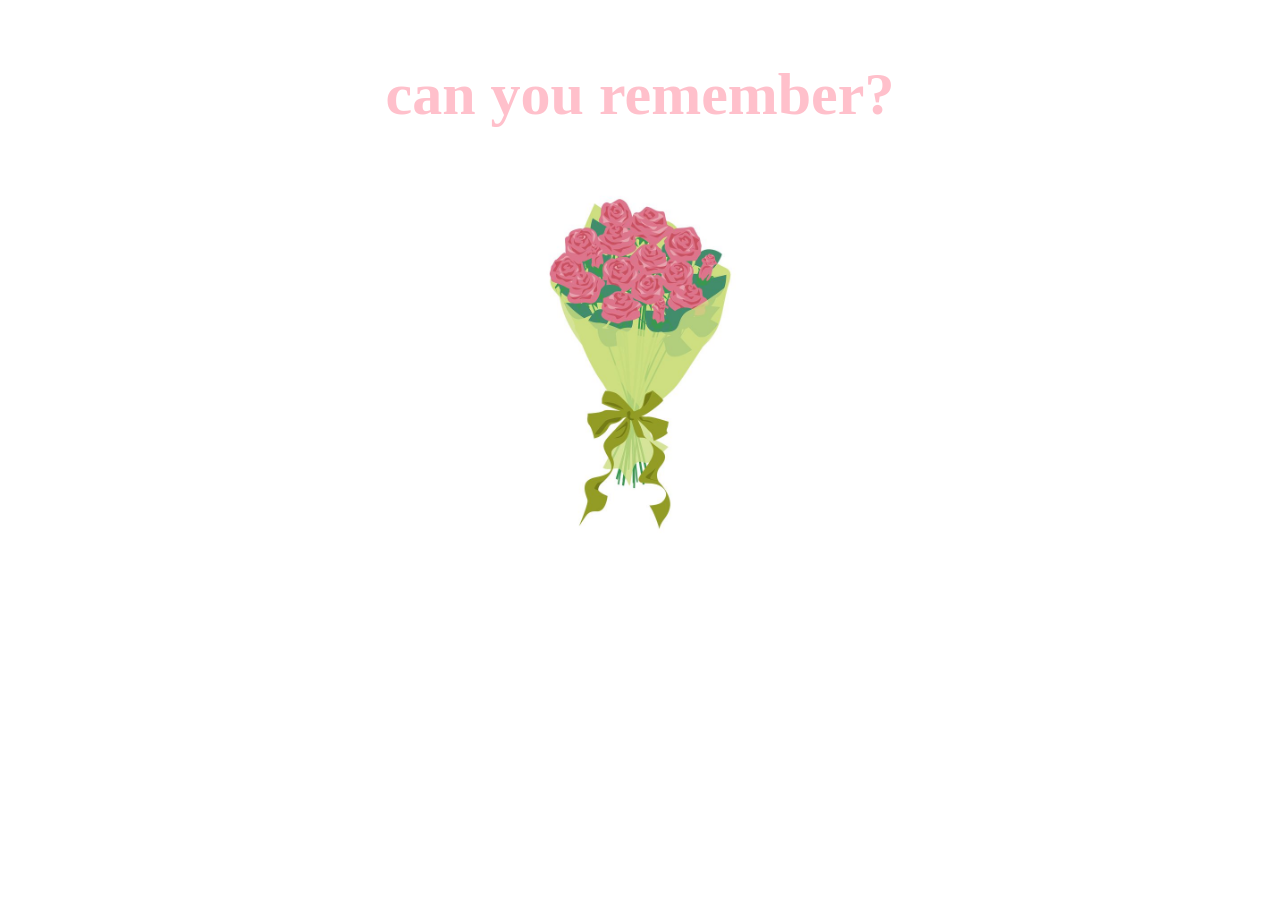
<file: index.html>
<!DOCTYPE html>
<html>

<head>
<title> remember? </title>
<link rel="stylesheet" href="./files/style.css">
<link rel="icon" type="image/x-icon" href="./files/icon.jpg">
</head>

<body class="indexbody">

<div class="indextext">
	<p> can you remember? </p>
</div>

<div class="indeximg">
	<a href="messages.html" target="_self">
	<img src="./files/flower.jpg" height=350px>
	</a>
</div>

</body>
</html>
</file>
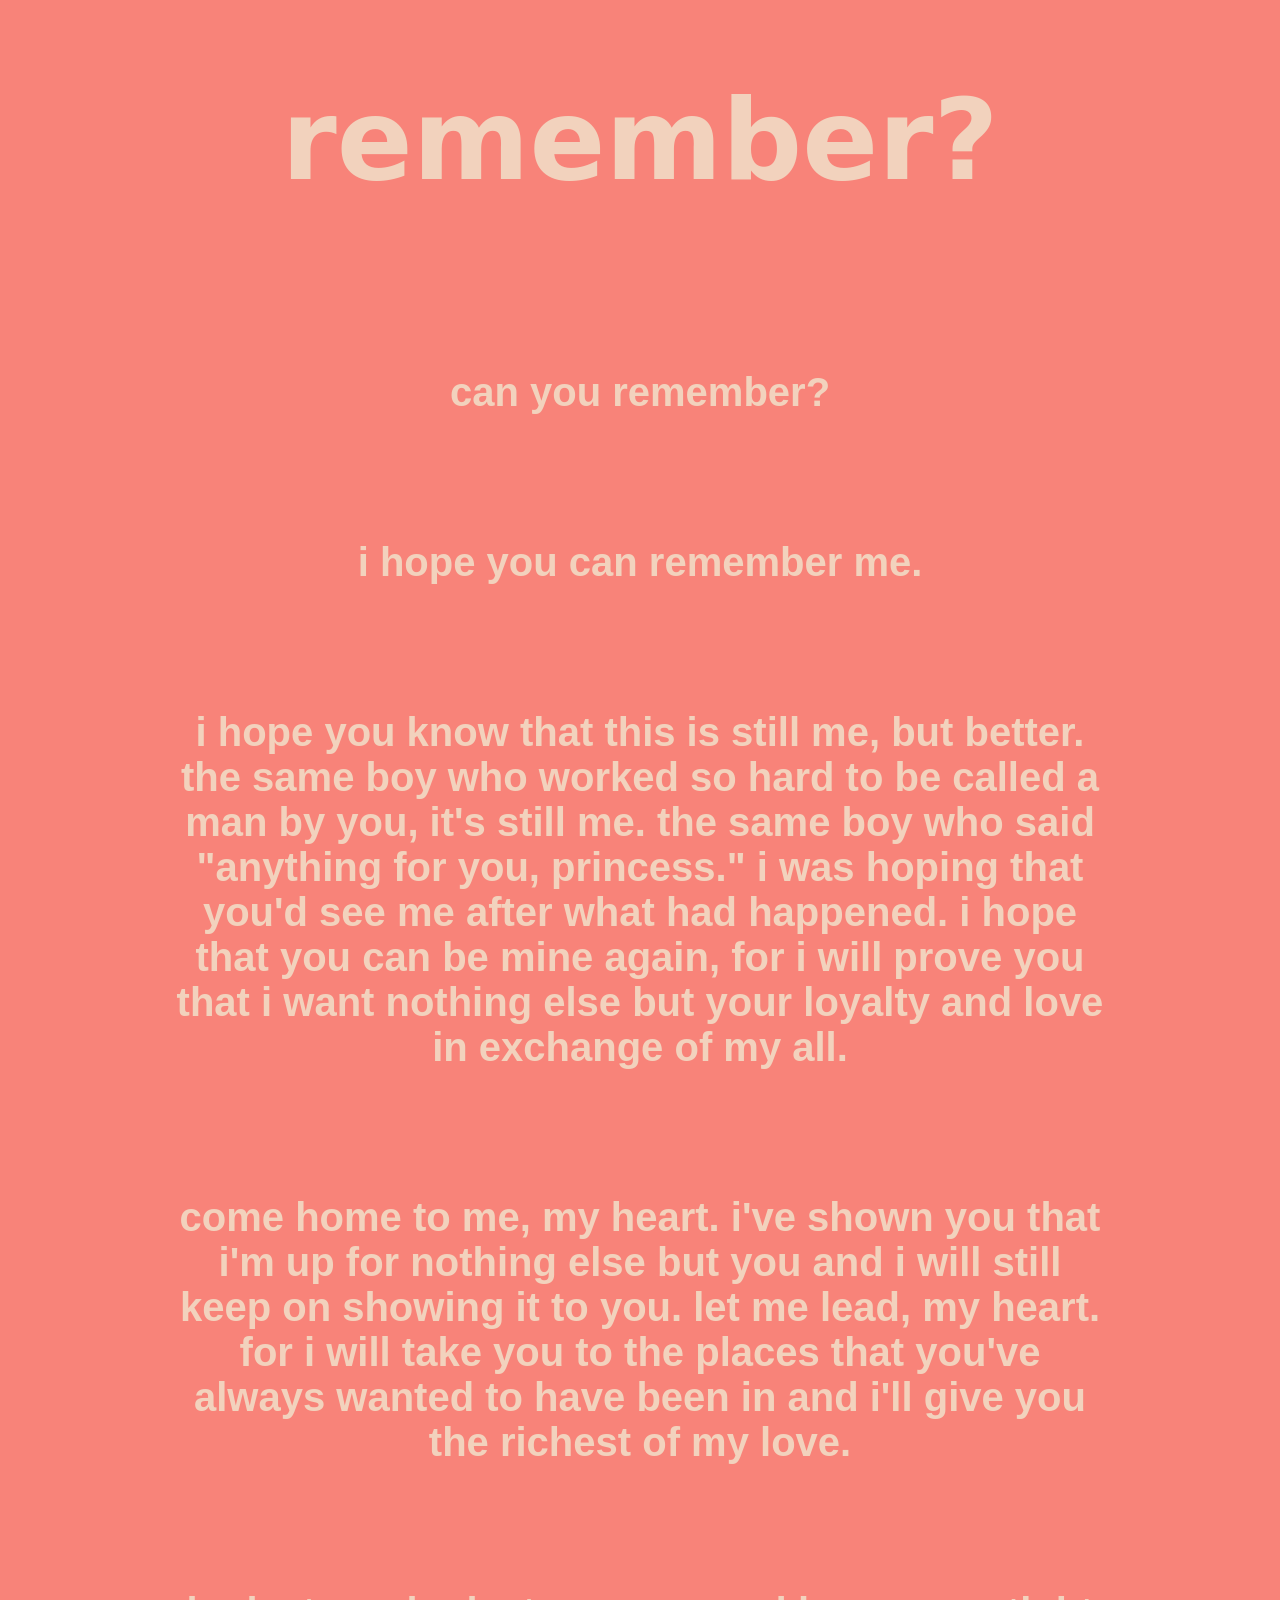
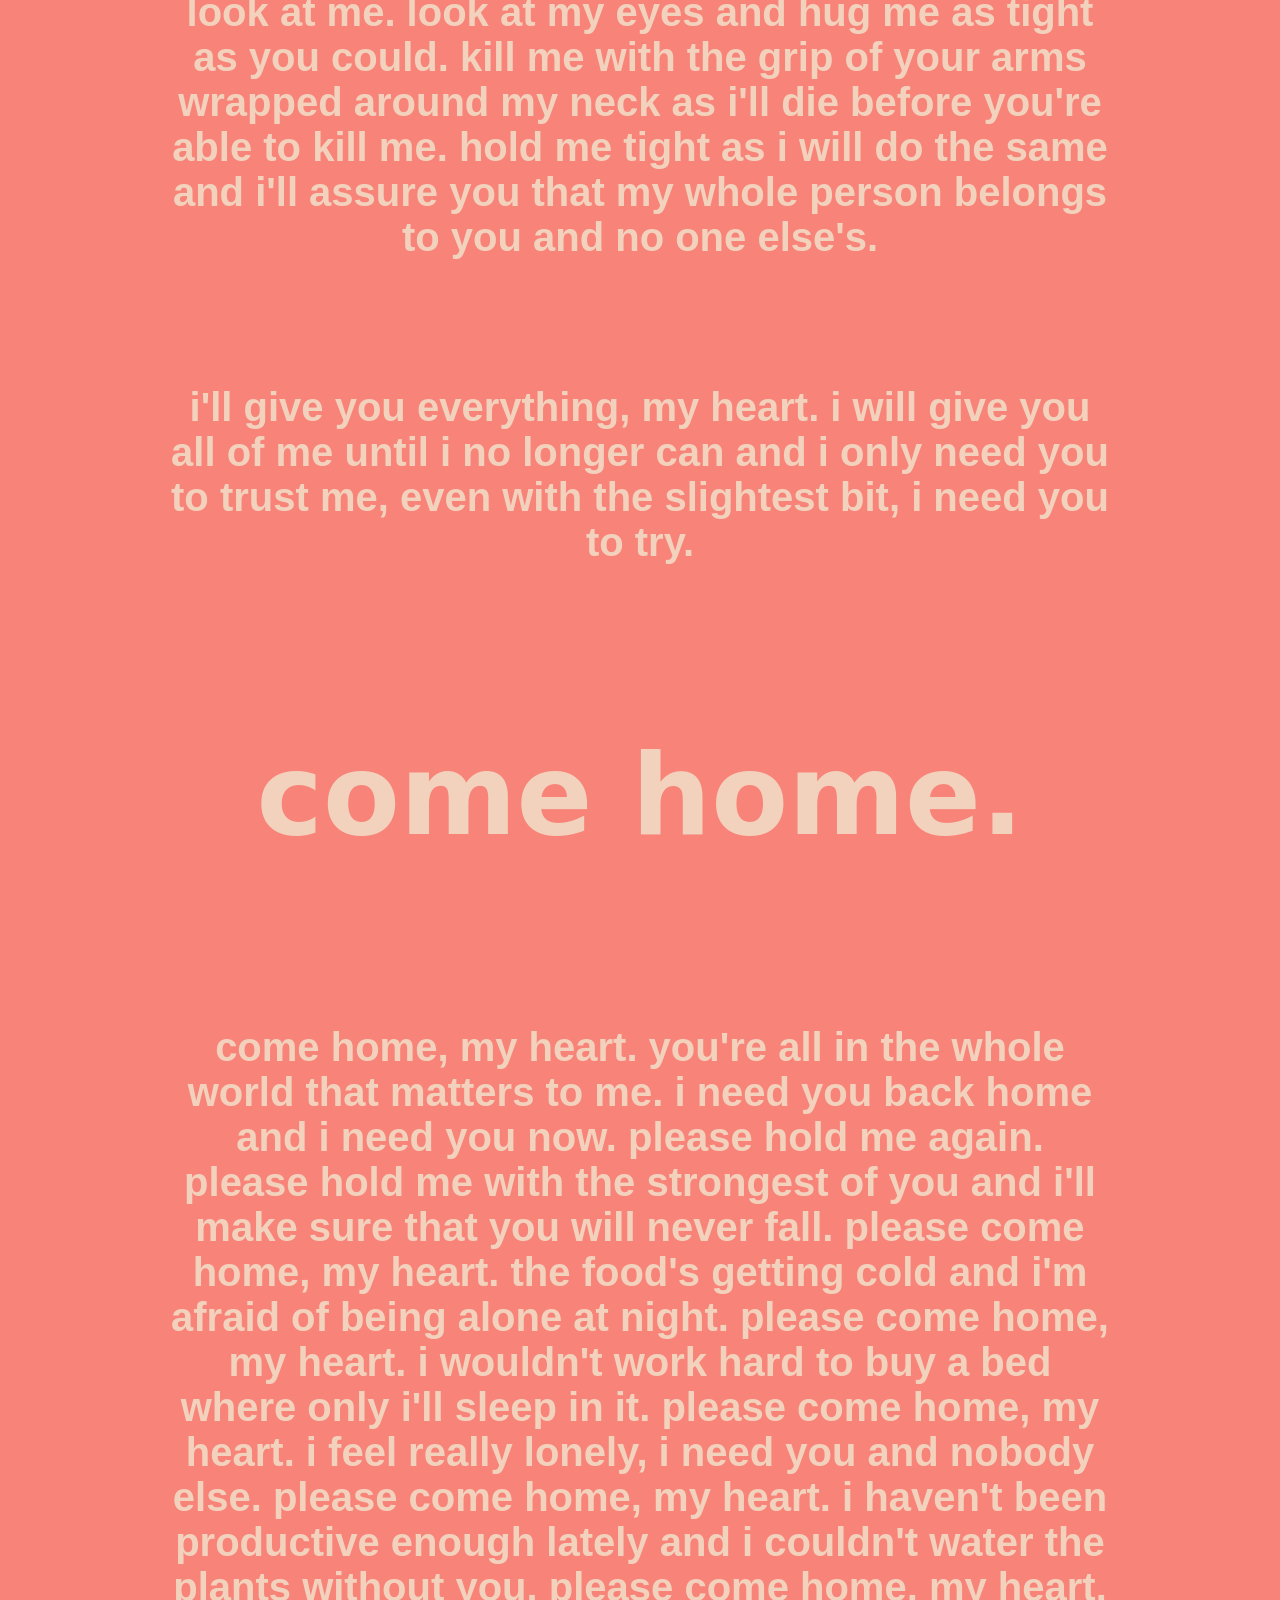
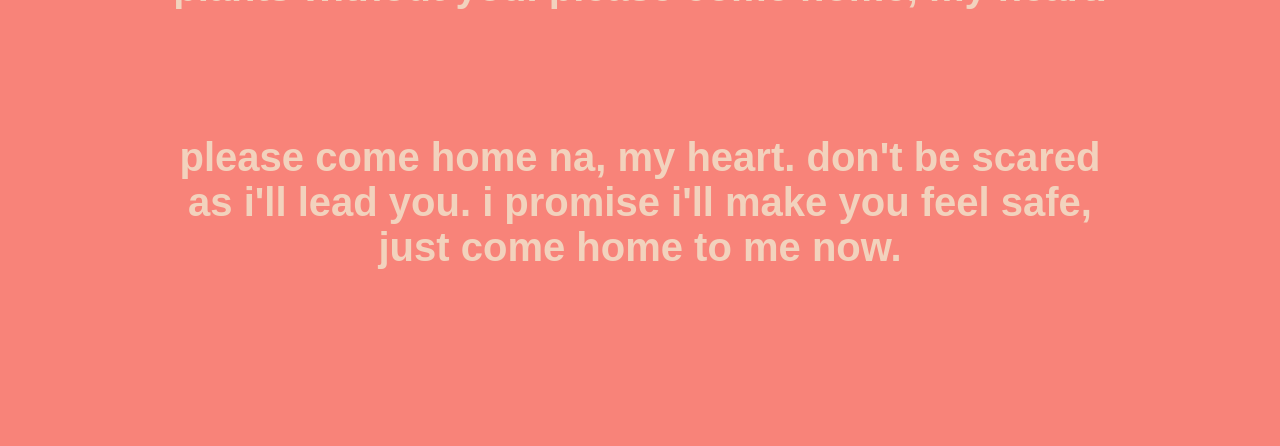
<file: messages.html>
<!DOCTYPE html>
<html lang="en">

<head>
<title> do you remember?. </title>
<link rel="icon" type="image/x-icon" href="./files/icon.jpg">
<style>
.mbody {
	margin-top:70px; 
	margin-bottom:70px; 
	margin-left:70px; 
	margin-right:70px; 
	background-color:#F88379; 
	overflow-x: hidden;
}
 
.mtitle {
	font-weight:bold;
	font-size:700%;
	text-align:center;
	font-family:sans; 
	color:#F2D2BD;
}

.mtext {
	color: #F2D2BD;
	font-size: 40px;
	text-align: center;
	font-weight: bold;
	font-family: arial;
}

.mwords {
	position: relative;
	animation: move-words 35s linear infinite;
	margin: 0;
	font-size: 30px;
	font-weight: bold;
	font-family: arial;
	color: #F2D2BD;
}

@keyframes move-words {
  0% {
    left: 100%;
  }
  100% {
    left: -100%;
  }
}

.mimg {
	border: 5px dashed #F2D2BD;
	margin-left: auto;
	margin-right: auto;
	opacity: 0.75;
	display: block;
}

#container
{
    height:2000px;    
}

#container DIV
{ 
    margin:50px; 
    padding:50px; 
     
}

.hideme
{
    opacity:0;
}

</style>
<script>
$(function(){  // $(document).ready shorthand
  $('.monster').fadeIn('slow');
});

$(document).ready(function() {
    
    /* Every time the window is scrolled ... */
    $(window).scroll( function(){
    
        /* Check the location of each desired element */
        $('.hideme').each( function(i){
            
            var bottom_of_object = $(this).position().top + $(this).outerHeight();
            var bottom_of_window = $(window).scrollTop() + $(window).height();
            
            /* If the object is completely visible in the window, fade it it */
            if( bottom_of_window > bottom_of_object ){
                
                $(this).animate({'opacity':'1'},1500);
                    
            }
            
        }); 
    
    });
    
});
</script>
</head>

<body class="mbody">
<div id="container">
<h1 class="mtitle" id="monster"> remember? </h1>

<div class="mtext" id="hideme">
<p> can you remember? </p>
<br>
<p> i hope you can remember me.  </p>
<br>
<p> i hope you know that this is still me, but better. the same boy who worked so hard to be called a man by you, it's still me. the same boy who said "anything for you, princess." i was hoping that you'd see me after what had happened. i hope that you can be mine again, for i will prove you that i want nothing else but your loyalty and love in exchange of my all. </p>
<br>
<p> come home to me, my heart. i've shown you that i'm up for nothing else but you and i will still keep on showing it to you. let me lead, my heart. for i will take you to the places that you've always wanted to have been in and i'll give you the richest of my love. </p>
<br>
<p> look at me. look at my eyes and hug me as tight as you could. kill me with the grip of your arms wrapped around my neck as i'll die before you're able to kill me. hold me tight as i will do the same and i'll assure you that my whole person belongs to you and no one else's. </p>
<br> 
<p> i'll give you everything, my heart. i will give you all of me until i no longer can and i only need you to trust me, even with the slightest bit, i need you to try. </p>
</div>

<h1 class="mtitle"> come home. </h1>
<div class="mtext" id="hideme">
<p> come home, my heart. you're all in the whole world that matters to me. i need you back home and i need you now. please hold me again. please hold me with the strongest of you and i'll make sure that you will never fall. please come home, my heart. the food's getting cold and i'm afraid of being alone at night. please come home, my heart. i wouldn't work hard to buy a bed where only i'll sleep in it. please come home, my heart. i feel really lonely, i need you and nobody else. please come home, my heart. i haven't been productive enough lately and i couldn't water the plants without you. please come home, my heart. </p>
<br>
<p> please come home na, my heart. don't be scared as i'll lead you. i promise i'll make you feel safe, just come home to me now. </p>
</div>

<br>
<br>
</body>
</html>
</file>
<file: files/style.css>
.indexbody {
	text-align: center;
	margin: auto;
	zoom: 100%;
}

.indextext {
	font-family: SansSerif;
	font-size: 60px;
	font-weight: 800;
	color: #FFC0CB;
	animation: fadeIn 5s;
	-webkit-animation: fadeIn 5s;
	-moz-animation: fadeIn 5s;
	-o-animation: fadeIn 5s;
	-ms-animation: fadeIn 5s;
}

@keyframes fadeIn {
  0% { opacity: 0; }
  100% { opacity: 1; }
}

@-moz-keyframes fadeIn {
  0% { opacity: 0; }
  100% { opacity: 1; }
}

@-webkit-keyframes fadeIn {
  0% { opacity: 0; }
  100% { opacity: 1; }
}

@-o-keyframes fadeIn {
  0% { opacity: 0; }
  100% { opacity: 1; }
}

@-ms-keyframes fadeIn {
  0% { opacity: 0; }
  100% { opacity: 1; }
}

.indeximg {
	-webkit-animation: fadeIn ease 5s, zoom-in-zoom-out 2s ease infinite;
	-moz-animation: fadeIn ease 5s;
	-o-animation: fadeIn ease 5s;
	-ms-animation: fadeIn ease 5s;
	display: block;
	margin-left: auto;
	margin-right: auto;
	width: 50%;
}
 
 @keyframes zoom-in-zoom-out {
  0% {
    transform: scale(1, 1);
  }
  50% {
    transform: scale(1.2, 1.2);
  }
  100% {
    transform: scale(1, 1);
  }
}

@-moz-keyframes zoom-in-zoom-out {
    0% {
    transform: scale(1, 1);
  }
  50% {
    transform: scale(1.2, 1.2);
  }
  100% {
    transform: scale(1, 1);
}

@-webkit-keyframes zoom-in-zoom-out {
  0% {
    transform: scale(1, 1);
  }
  50% {
    transform: scale(1.2, 1.2);
  }
  100% {
    transform: scale(1, 1);
}

@-o-keyframes zoom-in-zoom-out {
  0% {
    transform: scale(1, 1);
  }
  50% {
    transform: scale(1.2, 1.2);
  }
  100% {
    transform: scale(1, 1);
}

@-ms-keyframes zoom-in-zoom-out {
  0% {
    transform: scale(1, 1);
  }
  50% {
    transform: scale(1.2, 1.2);
  }
  100% {
    transform: scale(1, 1);
 }
</file>
